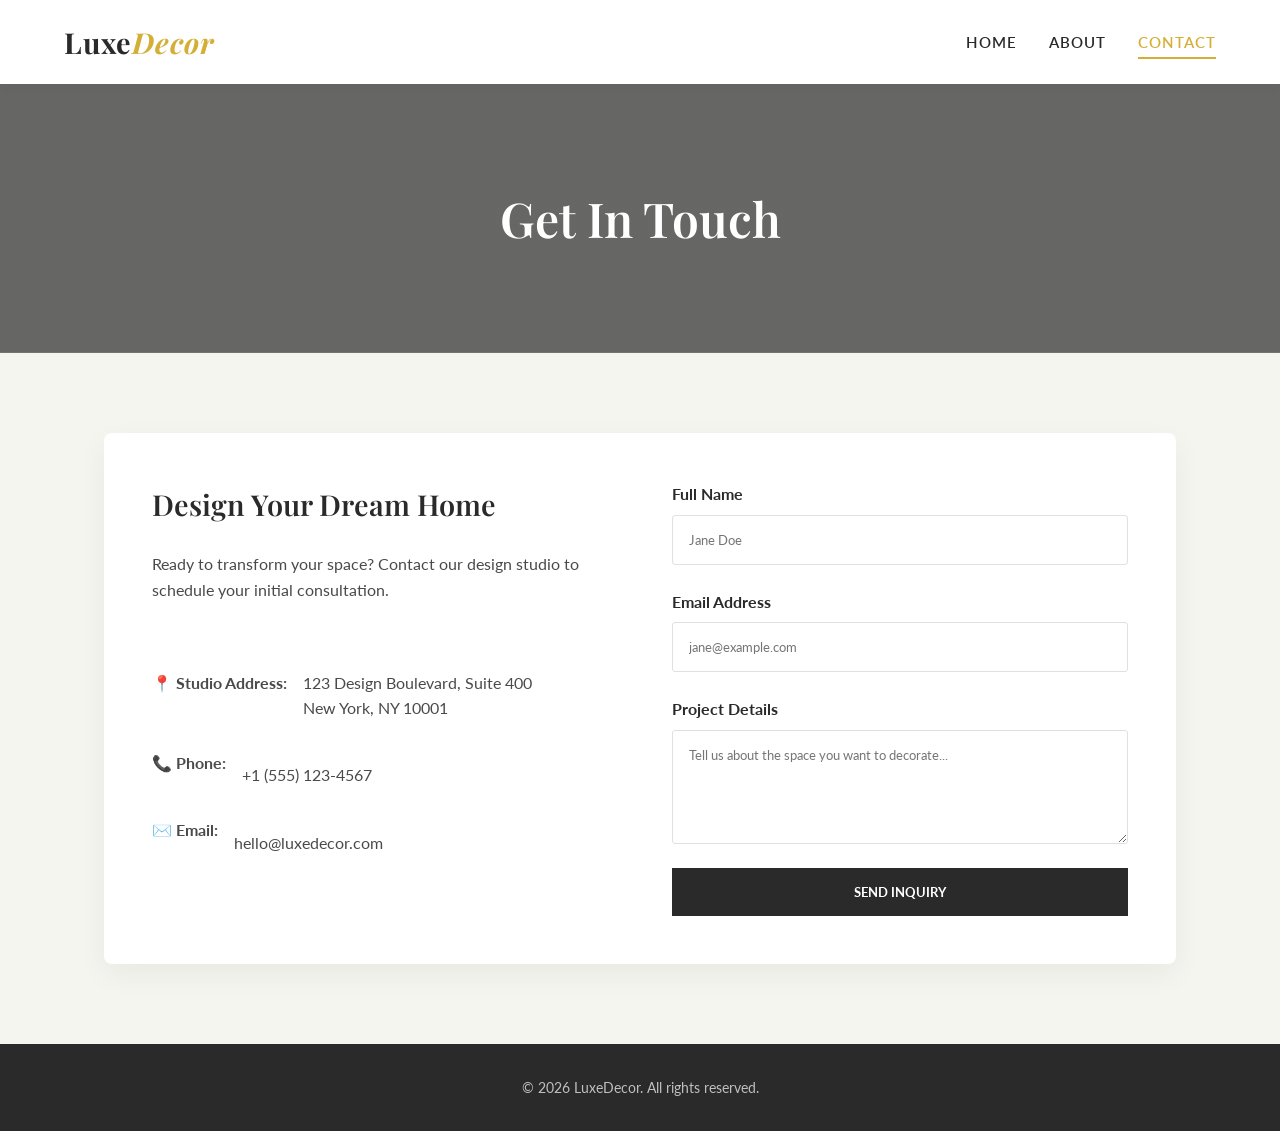
<file: MyWebsite/contact.html>
<!DOCTYPE html>
<html lang="en">
<head>
    <meta charset="UTF-8">
    <meta name="viewport" content="width=device-width, initial-scale=1.0">
    <title>Contact - LuxeDecor</title>
    <!-- Correct CSS Link to css/ folder -->
    <link rel="stylesheet" href="css/style.css">
</head>
<body>
    <header>
        <div class="logo">
            <a href="index.html">Luxe<span>Decor</span></a>
        </div>
        <nav>
            <ul>
                <li><a href="index.html">Home</a></li>
                <li><a href="about.html">About</a></li>
                <li><a href="contact.html" class="active">Contact</a></li>
            </ul>
        </nav>
    </header>

    <main>
        <section class="page-header" style="background-image: linear-gradient(rgba(42, 42, 42, 0.7), rgba(42, 42, 42, 0.7)), url('https://images.unsplash.com/photo-1556910103-1c02745a872f?auto=format&fit=crop&w=1920&q=80');">
            <h1>Get In Touch</h1>
        </section>

        <section class="section-padding">
            <div class="contact-layout">
                <div class="contact-info">
                    <h3>Design Your Dream Home</h3>
                    <p>Ready to transform your space? Contact our design studio to schedule your initial consultation.</p>
                    <br>
                    <p><strong>📍 Studio Address:</strong><br>123 Design Boulevard, Suite 400<br>New York, NY 10001</p>
                    <p><strong>📞 Phone:</strong><br>+1 (555) 123-4567</p>
                    <p><strong>✉️ Email:</strong><br>hello@luxedecor.com</p>
                </div>
                
                <form action="#" class="contact-form">
                    <div class="form-group">
                        <label for="name">Full Name</label>
                        <input type="text" id="name" name="name" required placeholder="Jane Doe">
                    </div>
                    <div class="form-group">
                        <label for="email">Email Address</label>
                        <input type="email" id="email" name="email" required placeholder="jane@example.com">
                    </div>
                    <div class="form-group">
                        <label for="message">Project Details</label>
                        <textarea id="message" name="message" rows="5" required placeholder="Tell us about the space you want to decorate..."></textarea>
                    </div>
                    <button type="submit">Send Inquiry</button>
                </form>
            </div>
        </section>
    </main>

    <footer>
        <p>&copy; 2026 LuxeDecor. All rights reserved.</p>
    </footer>
</body>
</html>
</file>
<file: MyWebsite/css/style.css>
/* Import Elegant Fonts */
@import url('https://fonts.googleapis.com/css2?family=Lato:wght@300;400;700&family=Playfair+Display:ital,wght@0,400;0,600;0,700;1,400&display=swap');

/* CSS Variables for Theme */
:root {
    --primary-color: #2a2a2a;
    --secondary-color: #f5f5f0;
    --accent-color: #d4af37; /* Gold */
    --text-color: #4a4a4a;
    --font-heading: 'Playfair Display', serif;
    --font-body: 'Lato', sans-serif;
}

/* Base Styles */
* {
    margin: 0;
    padding: 0;
    box-sizing: border-box;
}

body {
    font-family: var(--font-body);
    line-height: 1.6;
    color: var(--text-color);
    background-color: var(--secondary-color);
    display: flex;
    flex-direction: column;
    min-height: 100vh;
}

h1, h2, h3, h4, h5, h6 {
    font-family: var(--font-heading);
    color: var(--primary-color);
    font-weight: 600;
}

/* Header & Navigation */
header {
    background-color: #ffffff;
    padding: 1.2rem 5%;
    display: flex;
    justify-content: space-between;
    align-items: center;
    flex-wrap: wrap;
    box-shadow: 0 2px 15px rgba(0,0,0,0.05);
    position: sticky;
    top: 0;
    z-index: 1000;
}

.logo a {
    font-family: var(--font-heading);
    font-size: 1.8rem;
    font-weight: 700;
    color: var(--primary-color);
    text-decoration: none;
    letter-spacing: 1px;
}

.logo a span {
    color: var(--accent-color);
    font-style: italic;
}

nav ul {
    list-style: none;
    display: flex;
    gap: 2rem;
}

nav a {
    color: var(--primary-color);
    text-decoration: none;
    font-size: 0.95rem;
    font-weight: 600;
    text-transform: uppercase;
    letter-spacing: 1px;
    padding: 0.5rem 0;
    position: relative;
    transition: color 0.3s;
}

nav a::after {
    content: '';
    position: absolute;
    width: 0;
    height: 2px;
    bottom: 0;
    left: 0;
    background-color: var(--accent-color);
    transition: width 0.3s ease;
}

nav a:hover::after, nav a.active::after {
    width: 100%;
}

nav a:hover, nav a.active {
    color: var(--accent-color);
}

/* Main Content Wrapper */
main {
    flex: 1;
    width: 100%;
}

/* Hero Section */
.hero {
    height: 80vh;
    min-height: 500px;
    background-image: linear-gradient(rgba(42, 42, 42, 0.5), rgba(42, 42, 42, 0.5)), url('https://images.unsplash.com/photo-1600210492486-724fe5c67fb0?auto=format&fit=crop&w=1920&q=80');
    background-size: cover;
    background-position: center;
    background-attachment: fixed;
    display: flex;
    flex-direction: column;
    justify-content: center;
    align-items: center;
    text-align: center;
    color: #ffffff;
    padding: 0 1rem;
}

.hero h1 {
    color: #ffffff;
    font-size: 4rem;
    margin-bottom: 1rem;
    text-shadow: 2px 2px 4px rgba(0,0,0,0.3);
}

.hero p {
    font-size: 1.2rem;
    max-width: 600px;
    margin-bottom: 2rem;
    font-weight: 300;
    letter-spacing: 0.5px;
}

.btn-primary {
    display: inline-block;
    padding: 1rem 2.5rem;
    background-color: var(--accent-color);
    color: #ffffff;
    text-decoration: none;
    font-family: var(--font-body);
    font-weight: 700;
    text-transform: uppercase;
    letter-spacing: 1px;
    border-radius: 3px;
    transition: background-color 0.3s, transform 0.3s;
}

.btn-primary:hover {
    background-color: #b8962c;
    transform: translateY(-2px);
}

/* Page Headers (About & Contact) */
.page-header {
    background-image: linear-gradient(rgba(42, 42, 42, 0.7), rgba(42, 42, 42, 0.7)), url('https://images.unsplash.com/photo-1616486338812-3dadae4b4ace?auto=format&fit=crop&w=1920&q=80');
    background-size: cover;
    background-position: center;
    padding: 6rem 1rem;
    text-align: center;
}

.page-header h1 {
    color: #ffffff;
    font-size: 3rem;
}

/* Sections */
.section-padding {
    padding: 5rem 5%;
    max-width: 1200px;
    margin: 0 auto;
}

.section-title {
    text-align: center;
    font-size: 2.5rem;
    margin-bottom: 3rem;
    position: relative;
    padding-bottom: 1rem;
}

.section-title::after {
    content: '';
    position: absolute;
    width: 60px;
    height: 3px;
    background-color: var(--accent-color);
    bottom: 0;
    left: 50%;
    transform: translateX(-50%);
}

/* Services Grid */
.services-grid {
    display: grid;
    grid-template-columns: repeat(auto-fit, minmax(300px, 1fr));
    gap: 2rem;
}

.service-card {
    background-color: #ffffff;
    border-radius: 4px;
    overflow: hidden;
    box-shadow: 0 10px 30px rgba(0,0,0,0.05);
    transition: transform 0.3s;
}

.service-card:hover {
    transform: translateY(-10px);
}

.service-img {
    width: 100%;
    height: 250px;
    object-fit: cover;
}

.service-content {
    padding: 2rem;
    text-align: center;
}

.service-content h3 {
    font-size: 1.5rem;
    margin-bottom: 1rem;
}

/* About Layout */
.about-layout {
    display: flex;
    align-items: center;
    gap: 4rem;
}

.about-text {
    flex: 1;
}

.about-text h2 {
    font-size: 2.5rem;
    margin-bottom: 1.5rem;
}

.about-text p {
    margin-bottom: 1.5rem;
    font-size: 1.1rem;
}

.about-image {
    flex: 1;
    border-radius: 4px;
    box-shadow: 20px 20px 0px var(--accent-color);
}

/* Contact Layout */
.contact-layout {
    display: grid;
    grid-template-columns: 1fr 1fr;
    gap: 4rem;
    background-color: #ffffff;
    padding: 3rem;
    border-radius: 8px;
    box-shadow: 0 10px 30px rgba(0,0,0,0.05);
}

.contact-info h3 {
    font-size: 1.8rem;
    margin-bottom: 1.5rem;
}

.contact-info p {
    margin-bottom: 1rem;
    display: flex;
    align-items: center;
    gap: 1rem;
}

.contact-form {
    display: flex;
    flex-direction: column;
    gap: 1.5rem;
}

.form-group {
    display: flex;
    flex-direction: column;
}

.form-group label {
    margin-bottom: 0.5rem;
    font-weight: 700;
    color: var(--primary-color);
}

.form-group input, .form-group textarea {
    padding: 1rem;
    border: 1px solid #e0e0e0;
    border-radius: 3px;
    font-family: inherit;
    transition: border-color 0.3s;
}

.form-group input:focus, .form-group textarea:focus {
    outline: none;
    border-color: var(--accent-color);
}

.contact-form button {
    padding: 1rem 2rem;
    background-color: var(--primary-color);
    color: #ffffff;
    border: none;
    font-family: inherit;
    font-weight: 700;
    text-transform: uppercase;
    cursor: pointer;
    transition: background-color 0.3s;
}

.contact-form button:hover {
    background-color: var(--accent-color);
}

/* Footer */
footer {
    background-color: var(--primary-color);
    color: #ffffff;
    text-align: center;
    padding: 2rem 5%;
    margin-top: auto;
}

footer p {
    opacity: 0.7;
    font-size: 0.9rem;
}

/* Responsiveness */
@media (max-width: 768px) {
    header {
        flex-direction: column;
        gap: 1.5rem;
    }
    
    .hero h1 {
        font-size: 2.5rem;
    }
    
    .about-layout {
        flex-direction: column;
    }
    
    .contact-layout {
        grid-template-columns: 1fr;
    }
}
</file>
